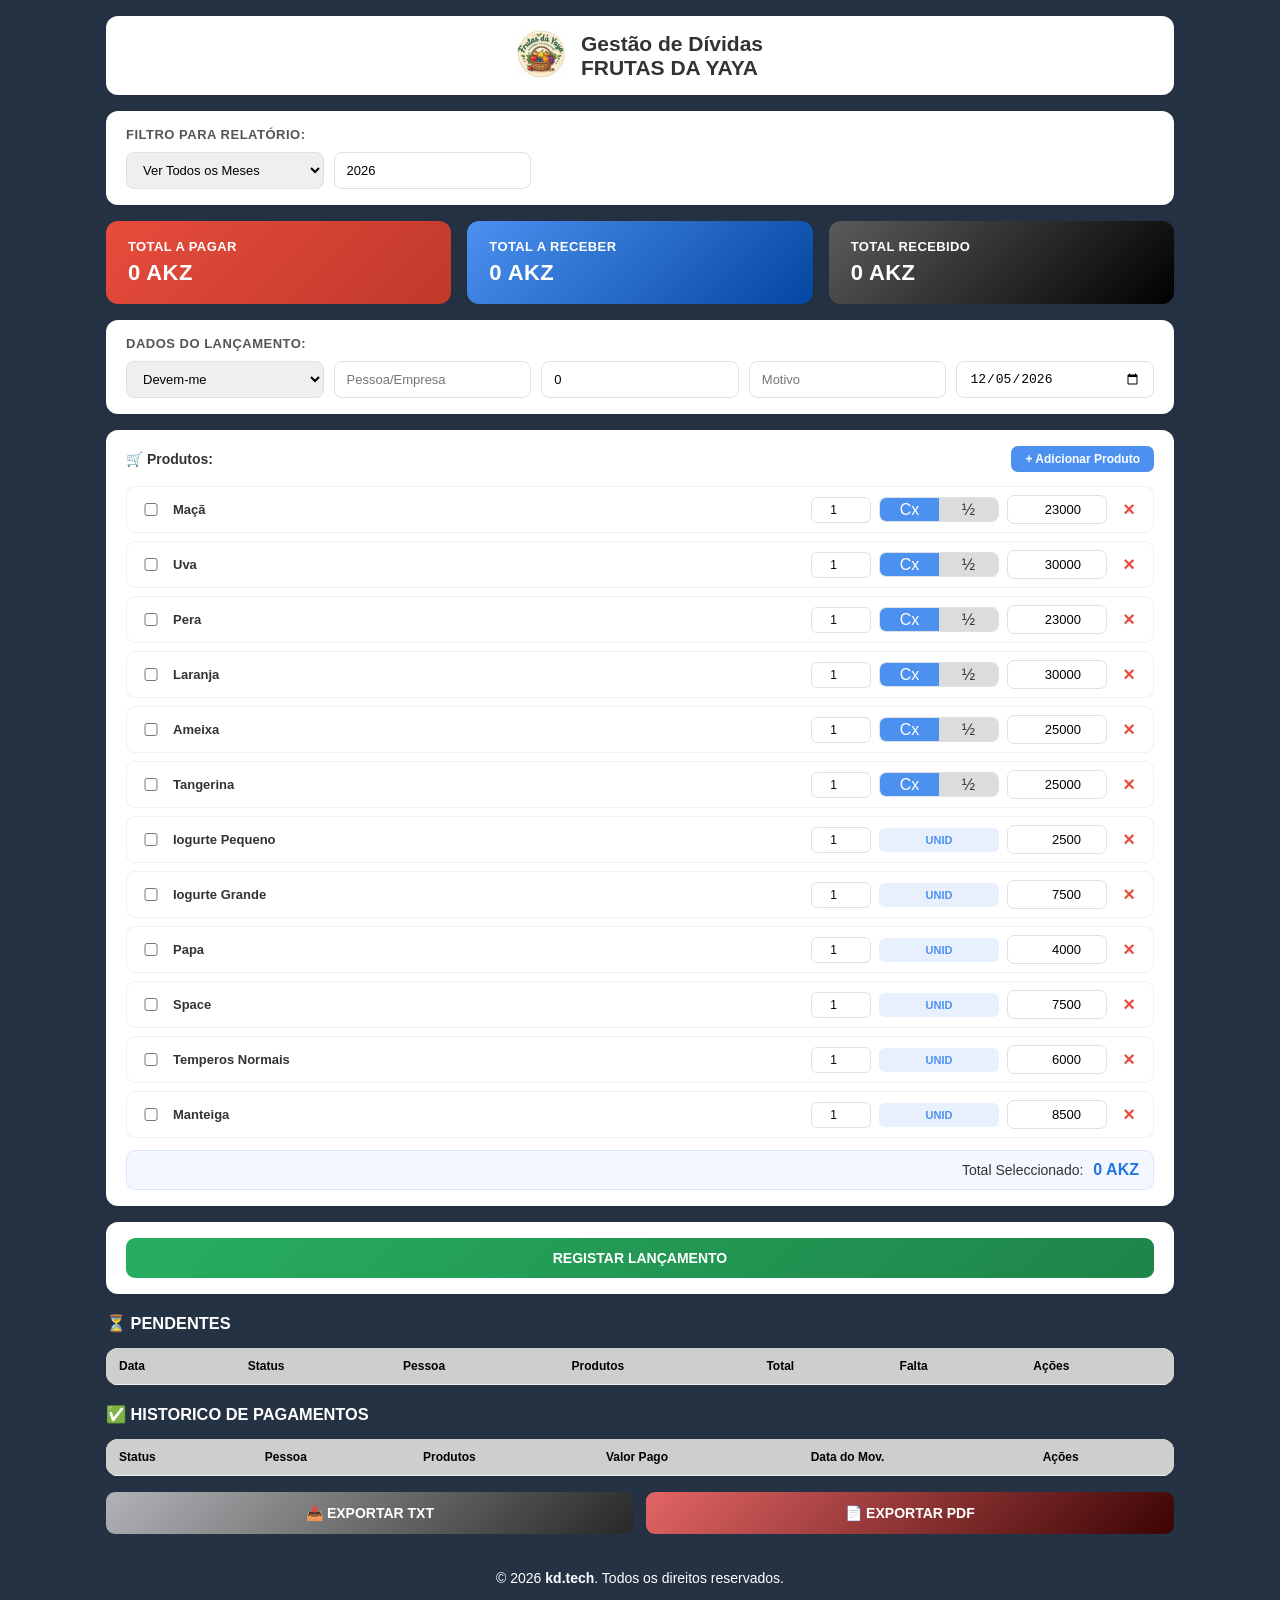
<file: index.html>
<!DOCTYPE html>
<html lang="pt">
<head>
    <meta charset="UTF-8">
    <meta name="viewport" content="width=device-width, initial-scale=1.0">
    <title>Gestão Financeira Yaya</title>
    <link rel="shortcut icon" href="favicon.ico" type="image/x-icon">
    <link rel="stylesheet" href="style.css">
</head>
<body>

<div class="container" id="printArea">
    <header class="header-app">
        <div class="logo-area"><img src="logo-yaya.png" alt="Logo Yaya"></div>
        <h2 style="margin:0;">Gestão de Dívidas<br>FRUTAS DA YAYA</h2>
    </header>

    <div class="section">
        <strong>Filtro Para Relatório:</strong>
        <div class="grid-form">
            <select id="filtroMes" onchange="atualizarInterface()">
                <option value="todos">Ver Todos os Meses</option>
                <option value="01">Janeiro</option><option value="02">Fevereiro</option>
                <option value="03">Março</option><option value="04">Abril</option>
                <option value="05">Maio</option><option value="06">Junho</option>
                <option value="07">Julho</option><option value="08">Agosto</option>
                <option value="09">Setembro</option><option value="10">Outubro</option>
                <option value="11">Novembro</option><option value="12">Dezembro</option>
            </select>
            <input type="number" id="filtroAno" value="2026" onchange="atualizarInterface()">
        </div>
    </div>

    <div class="dashboard">
        <div class="card devo">Total a Pagar<span id="saldoDevo">0 AKZ</span></div>
        <div class="card receber">Total a Receber<span id="saldoReceber">0 AKZ</span></div>
        <div class="card recebido">Total Recebido<span id="saldoRecebido">0 AKZ</span></div>
    </div>

    <div class="section">
        <strong>Dados do Lançamento:</strong>
        <div class="grid-form">
            <select id="tipo">
                <option value="receber">Devem-me</option>
                <option value="devo">Eu Devo</option>
            </select>
            <input type="text" id="pessoa" placeholder="Pessoa/Empresa">
            <input type="number" id="valorExtra" placeholder="Valor extra (AKZ)" value="0" oninput="recalcularTotal()">
            <input type="text" id="motivo" placeholder="Motivo">
            <input type="date" id="data">
        </div>
    </div>

    <div class="produtos-section">
        <div class="sec-header">
            <strong>🛒 Produtos:</strong>
            <button class="btn-add-produto" onclick="abrirModalNovoProduto()">+ Adicionar Produto</button>
        </div>
        <div class="produtos-lista" id="produtosLista"></div>
        <div class="total-produtos-bar">
            <span>Total Seleccionado:</span>
            <strong id="totalProdutos">0,00 AKZ</strong>
        </div>
    </div>

    <div class="section" style="padding-top:4px;">
        <button 
        class="btn-add" 
        onclick="adicionarRegisto()">REGISTAR LANÇAMENTO  
        </button>
    </div>

    <h3>⏳ PENDENTES</h3>
    <div class="table-wrap">
        <table id="tabelaPendentes">
            <thead>
                <tr>
                    <th>Data</th>
                    <th>Status</th>
                    <th>Pessoa</th>
                    <th>Produtos</th>
                    <th>Total</th>
                    <th>Falta</th>
                    <th>Ações</th>
                </tr>
            </thead>
            <tbody></tbody>
        </table>
    </div>

    <h3>✅ HISTORICO DE PAGAMENTOS</h3>
    <div class="table-wrap">
        <table id="tabelaPagas">
            <thead>
                <tr>
                    <th>Status</th>
                    <th>Pessoa</th>
                    <th>Produtos</th>
                    <th>Valor Pago</th>
                    <th>Data do Mov.</th>
                    <th>Ações</th>
                </tr>
            </thead>
            <tbody></tbody>
        </table>
    </div>

    <div class="export-group">
        <button class="btn-export" onclick="exportarParaTXT()">📥 EXPORTAR TXT</button>
        <button class="btn-export pdf" onclick="window.print()">📄 EXPORTAR PDF</button>
    </div>

    <footer style="text-align: center; color: #ffffff; font-size: 14px; padding: 20px;">
        <p>&copy; 2026 <strong>kd.tech</strong>. Todos os direitos reservados.</p>
    </footer>
</div>

<div class="modal-overlay" id="modalNovoProduto">
    <div class="modal-box">
        <h4>➕ Novo Produto</h4>
        <input type="text" id="novoProdutoNome" placeholder="Nome do produto" style="width:100%; padding:8px; margin-bottom:10px;">
        <select id="novoProdutoTipo" style="width:100%; padding:8px; margin-bottom:10px;">
            <option value="caixa">Caixa</option>
            <option value="unidade">Unidade</option>
        </select>
        <input type="number" id="novoProdutoValor" placeholder="Valor padrão (AKZ)" style="width:100%; padding:8px; margin-bottom:10px;">
        <div style="display:flex; gap:10px;">
            <button onclick="fecharModal()" style="flex:1; padding:8px;">Cancelar</button>
            <button class="btn-add-produto" onclick="confirmarNovoProduto()" style="flex:1;">Adicionar</button>
        </div>
    </div>
</div>

<script>
    let finance_db = JSON.parse(localStorage.getItem('finance_kd_v4')) || [];
    let produtos_db = JSON.parse(localStorage.getItem('produtos_yaya')) || [
        { id: 1, nome: "Maçã",             tipo: "caixa",   valor: 23000 },
        { id: 2, nome: "Uva",              tipo: "caixa",   valor: 30000 },
        { id: 3, nome: "Pera",             tipo: "caixa",   valor: 23000 },
        { id: 4, nome: "Laranja",          tipo: "caixa",   valor: 30000 },
        { id: 5, nome: "Ameixa",           tipo: "caixa",   valor: 25000 },
        { id: 6, nome: "Tangerina",        tipo: "caixa",   valor: 25000 },
        { id: 7, nome: "Iogurte Pequeno",  tipo: "unidade", valor: 2500  },
        { id: 8, nome: "Iogurte Grande",   tipo: "unidade", valor: 7500  },
        { id: 9, nome: "Papa",             tipo: "unidade", valor: 4000  },
        { id:10, nome: "Space",            tipo: "unidade", valor: 7500  },
        { id:11, nome: "Temperos Normais", tipo: "unidade", valor: 6000  },
        { id:12, nome: "Manteiga",         tipo: "unidade", valor: 8500  },
    ];

    document.getElementById('data').valueAsDate = new Date();

    function renderizarProdutos() {
        const lista = document.getElementById('produtosLista');
        lista.innerHTML = '';
        produtos_db.forEach(p => {
            const row = document.createElement('div');
            row.className = 'produto-row';
            row.id = `row-${p.id}`;
            const isCaixa = p.tipo === 'caixa';
            row.innerHTML = `
                <input type="checkbox" id="chk-${p.id}" onchange="onProdutoCheck(${p.id})">
                <span class="produto-nome">${p.nome}</span>
                <input type="number" class="input-qtd" id="qtd-${p.id}" value="1" min="1" oninput="recalcularTotal()">
                ${isCaixa ? `
                    <div class="toggle-caixa">
                        <input type="radio" name="mod-${p.id}" id="inteira-${p.id}" value="1" checked onchange="recalcularTotal()">
                        <label for="inteira-${p.id}">Cx</label>
                        <input type="radio" name="mod-${p.id}" id="meia-${p.id}" value="0.5" onchange="recalcularTotal()">
                        <label for="meia-${p.id}">½</label>
                    </div>
                ` : `<span class="badge-unidade">Unid</span>`}
                <input type="number" class="produto-valor-input" id="val-${p.id}" value="${p.valor}" oninput="recalcularTotal()">
                <button class="btn-rem-produto" onclick="removerProduto(${p.id})">×</button>
            `;
            lista.appendChild(row);
        });
        recalcularTotal();
    }

    function onProdutoCheck(id) {
        const row = document.getElementById(`row-${id}`);
        const chk = document.getElementById(`chk-${id}`);
        chk.checked ? row.classList.add('selecionado') : row.classList.remove('selecionado');
        recalcularTotal();
    }

    function recalcularTotal() {
        let soma = 0;
        produtos_db.forEach(p => {
            const chk = document.getElementById(`chk-${p.id}`);
            if (chk && chk.checked) {
                const qtd = parseFloat(document.getElementById(`qtd-${p.id}`).value) || 0;
                const val = parseFloat(document.getElementById(`val-${p.id}`).value) || 0;
                let mult = 1;
                if (p.tipo === 'caixa') mult = document.getElementById(`meia-${p.id}`).checked ? 0.5 : 1;
                soma += (qtd * (val * mult));
            }
        });
        const extra = parseFloat(document.getElementById('valorExtra').value) || 0;
        const totalFinal = soma + extra;
        document.getElementById('totalProdutos').textContent = formatarKz(totalFinal);
        return totalFinal;
    }

    function adicionarRegisto() {
        const total = recalcularTotal();
        let prodSel = [];
        produtos_db.forEach(p => {
            const chk = document.getElementById(`chk-${p.id}`);
            if (chk && chk.checked) {
                const qtd = document.getElementById(`qtd-${p.id}`).value;
                const tDesc = (p.tipo === 'caixa' && document.getElementById(`meia-${p.id}`).checked) ? "½ Cx" : (p.tipo === 'caixa' ? "Cx" : "Un");
                prodSel.push(`${qtd}${tDesc} ${p.nome}`);
            }
        });
        const mManual = document.getElementById('motivo').value.trim();
        const mConcatenado = prodSel.join(', ') + (mManual ? " | " + mManual : "");

        const item = {
            id: Date.now(),
            tipo: document.getElementById('tipo').value,
            pessoa: document.getElementById('pessoa').value,
            valor: total,
            restante: total,
            data: document.getElementById('data').value,
            motivo: mConcatenado,
            concluido: false,
            isParcela: false
        };

        if (!item.pessoa || total <= 0) return alert("Preencha Pessoa e selecione produtos!");
        finance_db.push(item);
        salvarEDesenhar();
        limparForm();
    }

    // LOGICA DE PAGAMENTO PARCELADO (ESTRUTURA DE REGISTOS INDIVIDUAIS NO HISTÓRICO)
    function realizarPagamento(id) {
        const idx = finance_db.findIndex(i => i.id === id);
        const pendente = finance_db[idx];

        let valorPago = parseFloat(prompt(`Quanto vai pagar de ${pendente.pessoa}?\nFalta: ${formatarKz(pendente.restante)}`, pendente.restante));
        if (isNaN(valorPago) || valorPago <= 0) return;

        let dataPag = prompt("Data do pagamento (AAAA-MM-DD):", new Date().toISOString().split('T')[0]);
        if (!dataPag) return;

        // Criar um novo registo exclusivo para o histórico (Pagamento 1, 2, etc)
        const novoHistorico = {
            id: Date.now() + Math.random(),
            tipo: pendente.tipo,
            pessoa: pendente.pessoa,
            valor: valorPago, // O valor real que saiu da carteira agora
            data: dataPag,
            motivo: pendente.motivo,
            concluido: true,
            isParcela: valorPago < pendente.restante || (pendente.valor !== pendente.restante)
        };

        finance_db.push(novoHistorico);

        // Atualizar ou remover o pendente
        if (valorPago >= pendente.restante) {
            finance_db.splice(idx, 1); // Quitou tudo, remove dos pendentes
        } else {
            pendente.restante -= valorPago; // Abate o valor e continua pendente
        }

        salvarEDesenhar();
    }

    function estornarPagamento(id) {
        const idx = finance_db.findIndex(i => i.id === id);
        const itemH = finance_db[idx];
        if (!confirm("Deseja estornar este registo do histórico? O valor voltará a ser devido.")) return;
        
        // Procura se o pendente original ainda existe para somar o valor de volta
        const pendenteExistente = finance_db.find(p => p.pessoa === itemH.pessoa && p.motivo === itemH.motivo && !p.concluido);

        if (pendenteExistente) {
            pendenteExistente.restante += itemH.valor;
        } else {
            // Se não existir (estava quitado), recria o pendente
            finance_db.push({
                id: Date.now(),
                tipo: itemH.tipo,
                pessoa: itemH.pessoa,
                valor: itemH.valor,
                restante: itemH.valor,
                data: itemH.data,
                motivo: itemH.motivo,
                concluido: false
            });
        }

        finance_db.splice(idx, 1); // Remove o registo do histórico
        salvarEDesenhar();
    }

    function eliminar(id) {
        if(confirm("Apagar permanentemente este registo?")) {
            finance_db = finance_db.filter(i => i.id !== id);
            salvarEDesenhar();
        }
    }

    function atualizarInterface() {
        const mesF = document.getElementById('filtroMes').value;
        const anoF = document.getElementById('filtroAno').value;
        const tPendentes = document.querySelector('#tabelaPendentes tbody');
        const tPagas = document.querySelector('#tabelaPagas tbody');
        tPendentes.innerHTML = ''; tPagas.innerHTML = '';
        let d = 0, r = 0, rr = 0;

        finance_db.forEach(item => {
            const [ano, mes, dia] = item.data.split('-');
            if (mesF === "todos" || (mes === mesF && ano === anoF)) {
                const tr = document.createElement('tr');
                if (!item.concluido) {
                    item.tipo === 'devo' ? d += item.restante : r += item.restante;
                    tr.innerHTML = `<td>${dia}/${mes}</td><td>${item.tipo}</td><td>${item.pessoa}</td><td>${item.motivo}</td><td>${formatarKz(item.valor)}</td><td style="color:red;font-weight:bold">${formatarKz(item.restante)}</td><td><button class="btn-pay" onclick="realizarPagamento(${item.id})">Pagar</button><button class="btn-del" onclick="eliminar(${item.id})">×</button></td>`;
                    tPendentes.appendChild(tr);
                } else {
                    if (item.tipo === 'receber') rr += item.valor;
                    tr.innerHTML = `<td>${item.tipo === 'devo' ? 'Pago' : 'Recebido'}</td><td>${item.pessoa}</td><td>${item.motivo}</td><td>${formatarKz(item.valor)} ${item.isParcela ? '<span class="tag-parcela">Parcela</span>' : ''}</td><td>${dia}/${mes}/${ano}</td><td><button class="btn-del estornar" onclick="estornarPagamento(${item.id})">Estornar</button><button class="btn-del" onclick="eliminar(${item.id})">×</button></td>`;
                    tPagas.appendChild(tr);
                }
            }
        });
        document.getElementById('saldoDevo').innerText = formatarKz(d);
        document.getElementById('saldoReceber').innerText = formatarKz(r);
        document.getElementById('saldoRecebido').innerText = formatarKz(rr);
    }

    function formatarKz(n) { return n.toLocaleString('pt-AO') + " AKZ"; }
    function salvarEDesenhar() { localStorage.setItem('finance_kd_v4', JSON.stringify(finance_db)); atualizarInterface(); }
    function limparForm() { document.getElementById('pessoa').value = ''; document.getElementById('valorExtra').value = 0; document.getElementById('motivo').value = ''; renderizarProdutos(); }
    function removerProduto(id) { produtos_db = produtos_db.filter(p => p.id !== id); localStorage.setItem('produtos_yaya', JSON.stringify(produtos_db)); renderizarProdutos(); }
    function abrirModalNovoProduto() { document.getElementById('modalNovoProduto').classList.add('aberto'); }
    function fecharModal() { document.getElementById('modalNovoProduto').classList.remove('aberto'); }
    function confirmarNovoProduto() {
        const n = document.getElementById('novoProdutoNome').value;
        const t = document.getElementById('novoProdutoTipo').value;
        const v = parseFloat(document.getElementById('novoProdutoValor').value);
        if(n && v) {
            produtos_db.push({id: Date.now(), nome: n, tipo: t, valor: v});
            localStorage.setItem('produtos_yaya', JSON.stringify(produtos_db));
            renderizarProdutos(); fecharModal();
        }
    }
    function exportarParaTXT() {
        let content = "=== RELATORIO FINANCEIRO YAYA ===\n\n";
        finance_db.forEach(i => content += `${i.data} | ${i.pessoa} | ${i.motivo} | ${i.valor} AKZ\n`);
        const blob = new Blob([content], {type: "text/plain"});
        const a = document.createElement("a");
        a.href = URL.createObjectURL(blob);
        a.download = "relatorio_yaya.txt"; a.click();
    }

    renderizarProdutos();
    atualizarInterface();
    </script>
    </body>
</html>
</file>
<file: style.css>
/* RESET GLOBAL */
* {
    box-sizing: border-box; /* Inclui padding e border no cálculo do tamanho */
    margin: 0; /* Remove margens padrão */
    padding: 0; /* Remove espaçamentos padrão */
}

/* CONFIGURAÇÕES GERAIS DO BODY */
body {
    font-family: 'Segoe UI', Tahoma, Geneva, Verdana, sans-serif; /* Fonte padrão */
    background: #253244; /* Cor de fundo da aplicação */
    color: #333; /* Cor padrão do texto */
    font-size: 14px; /* Tamanho base da fonte */
}

/* CONTAINER PRINCIPAL */
.container {
    max-width: 1100px; /* Largura máxima */
    margin: 0 auto; /* Centraliza horizontalmente */
    padding: 16px; /* Espaçamento interno */
}

/* HEADER */
.header-app {
    display: flex; /* Layout flexível */
    align-items: center; /* Alinha verticalmente */
    justify-content: center; /* Centraliza horizontalmente */
    gap: 16px; /* Espaço entre elementos */
    background: #fff; /* Fundo branco */
    border-radius: 12px; /* Bordas arredondadas */
    padding: 14px 20px; /* Espaçamento interno */
    margin-bottom: 16px; /* Espaço abaixo */
    box-shadow: 0 2px 8px rgba(0,0,0,0.08); /* Sombra leve */
}

/* LOGO */
.logo-area img {
    height: 48px; /* Altura da imagem */
}

/* SEÇÕES PADRÃO */
.section {
    background: #fff; /* Fundo branco */
    border-radius: 12px; /* Bordas arredondadas */
    padding: 16px 20px; /* Espaçamento interno */
    margin-bottom: 16px; /* Espaço inferior */
    box-shadow: 0 2px 8px rgba(0,0,0,0.07); /* Sombra */
}

/* TÍTULO DAS SEÇÕES */
.section strong {
    display: block; /* Ocupa linha inteira */
    margin-bottom: 10px; /* Espaço abaixo */
    font-size: 13px; /* Tamanho do texto */
    color: #555; /* Cor do texto */
    text-transform: uppercase; /* Letras maiúsculas */
    letter-spacing: .5px; /* Espaçamento entre letras */
}

/* GRID DO FORMULÁRIO */
.grid-form {
    display: grid; /* Layout em grid */
    grid-template-columns: repeat(auto-fill, minmax(180px, 1fr)); /* Responsivo */
    gap: 10px; /* Espaçamento entre campos */
}

/* INPUTS E SELECTS */
.grid-form input,
.grid-form select {
    padding: 9px 12px; /* Espaçamento interno */
    border: 1.5px solid #dde1e7; /* Borda */
    border-radius: 8px; /* Bordas arredondadas */
    font-size: 13px; /* Tamanho da fonte */
    outline: none; /* Remove outline padrão */
    transition: border-color .2s; /* Animação suave */
    width: 100%; /* Ocupa toda largura */
}

/* FOCO DOS INPUTS */
.grid-form input:focus,
.grid-form select:focus {
    border-color: #4c91f0; /* Cor ao focar */
}

/* DASHBOARD */
.dashboard {
    display: grid;
    grid-template-columns: repeat(3, 1fr); /* 3 colunas */
    gap: 16px;
    margin-bottom: 16px;
}

/* CARDS */
.card {
    border-radius: 12px;
    padding: 18px 22px;
    display: flex;
    flex-direction: column;
    gap: 6px;
    font-size: 13px;
    font-weight: 600;
    text-transform: uppercase;
    letter-spacing: .4px;
    box-shadow: 0 2px 8px rgba(0,0,0,0.08);
    color: #fff;
}

/* VALOR DENTRO DO CARD */
.card span {
    font-size: 22px;
    font-weight: 700;
}

/* CARD - DÍVIDA */
.card.devo {
    background: linear-gradient(135deg, #e74c3c, #c0392b);
}

/* CARD - RECEBER */
.card.receber {
    background: linear-gradient(135deg, #4c91f0, #0446a1);
}

/* CARD - TOTAL RECEBIDO */
.card.recebido {
    background: linear-gradient(135deg, #5c5b5b, #000000);
}

/* SEÇÃO DE PRODUTOS */
.produtos-section {
    background: #fff;
    border-radius: 12px;
    padding: 16px 20px;
    margin-bottom: 16px;
    box-shadow: 0 2px 8px rgba(0,0,0,0.07);
}

/* HEADER DA SEÇÃO DE PRODUTOS */
.produtos-section .sec-header {
    display: flex;
    align-items: center;
    justify-content: space-between;
    margin-bottom: 14px;
    flex-wrap: wrap;
    gap: 8px;
}

/* BOTÃO ADICIONAR PRODUTO */
.btn-add-produto {
    background: #4c91f0;
    color: #fff;
    border: none;
    border-radius: 7px;
    padding: 6px 14px;
    font-size: 12px;
    cursor: pointer;
    font-weight: 600;
    transition: background .2s;
}

/* LISTA DE PRODUTOS */
.produtos-lista {
    display: flex;
    flex-direction: column;
    gap: 8px;
}

/* LINHA DE PRODUTO */
.produto-row {
    display: grid;
    grid-template-columns: 28px 1.5fr 60px 120px 100px 28px;
    align-items: center;
    gap: 8px;
    padding: 8px 10px;
    border: 1.5px solid #eef0f4;
    border-radius: 9px;
    transition: background .15s, border-color .15s;
}

/* PRODUTO SELECIONADO */
.produto-row.selecionado {
    background: #eef6ff;
    border-color: #b0d0f8;
}

/* NOME DO PRODUTO */
.produto-nome {
    font-weight: 600;
    font-size: 13px;
}

/* INPUT DE QUANTIDADE */
.input-qtd {
    width: 100%;
    padding: 5px;
    border: 1.5px solid #dde1e7;
    border-radius: 6px;
    text-align: center;
    font-size: 12px;
}

/* TOGGLE (UNIDADE / CAIXA) */
.toggle-caixa {
    display: flex;
    border: 1.5px solid #dde1e7;
    border-radius: 7px;
    overflow: hidden;
    font-size: 12px;
}

/* LABEL DO TOGGLE */
.toggle-caixa label {
    flex: 1;
    text-align: center;
    padding: 2.5px 0;
    cursor: pointer;
    background: #dcdcdd;
    font-size: 16px;
    transition: background .15s, color .15s;
    white-space: nowrap;
    user-select: none;
}

/* ESCONDE RADIO */
.toggle-caixa input[type="radio"] {
    display: none;
}

/* RADIO SELECIONADO */
.toggle-caixa input[type="radio"]:checked + label {
    background: #4c91f0;
    color: #fff;
    /* font-weight: 700; */
}

/* BADGE DE UNIDADE */
.badge-unidade {
    font-size: 11px;
    background: #e8f0fe;
    color: #4c91f0;
    padding: 6px 10px;
    border-radius: 6px;
    font-weight: 700;
    text-transform: uppercase;
    text-align: center;
}

/* INPUT DE VALOR */
.produto-valor-input {
    padding: 6px 10px;
    border: 1.5px solid #dde1e7;
    border-radius: 7px;
    font-size: 13px;
    text-align: right;
    width: 100%;
    outline: none;
}

/* BOTÃO REMOVER PRODUTO */
.btn-rem-produto {
    background: none;
    border: none;
    color: #E74C3C;
    font-size: 20px;
    cursor: pointer;
    font-weight: bold;
}

/* TOTAL DOS PRODUTOS */
.total-produtos-bar {
    margin-top: 12px;
    display: flex;
    justify-content: flex-end;
    align-items: center;
    gap: 10px;
    padding: 10px 14px;
    background: #f4f7ff;
    border-radius: 9px;
    border: 1.5px solid #dbe5fd;
}

/* TEXTO DO TOTAL */
.total-produtos-bar strong {
    font-size: 16px;
    color: #2176e0;
}

/* BOTÃO PRINCIPAL */
.btn-add {
    margin-top: 12px;
    width: 100%;
    padding: 12px;
    background: linear-gradient(135deg, #27ae60, #1e8449);
    color: #fff;
    border: none;
    border-radius: 9px;
    font-size: 14px;
    font-weight: 700;
    cursor: pointer;
}

/* GRUPO DE EXPORTAÇÃO */
.export-group {
    display: grid;
    grid-template-columns: 1fr 1fr;
    gap: 12px;
    margin: 16px 0;
}

/* BOTÃO EXPORTAR */
.btn-export {
    padding: 13px;
    background: linear-gradient(135deg, #b1b3b6, #262727);
    color: #fff;
    border: none;
    border-radius: 9px;
    font-size: 14px;
    font-weight: 700;
    cursor: pointer;
}

/* BOTÃO EXPORTAR PDF */
.btn-export.pdf {
    background: linear-gradient(135deg, #e46565, #3b0404);
}

/* TABELA */
.table-wrap {
    background: #fff;
    border-radius: 12px;
    overflow-x: auto;
    box-shadow: 0 2px 8px rgba(0,0,0,0.07);
    margin-bottom: 10px;
}

/* CONFIGURAÇÃO DA TABELA */
table {
    width: 100%;
    border-collapse: collapse;
}

/* CABEÇALHO */
th {
    background: #cfcece;
    padding: 11px 13px;
    text-align: left;
    color: #020202;
    border-bottom: 1.5px solid #eee;
    font-size: 12px;
}

/* CÉLULAS */
td {
    padding: 10px 13px;
    border-bottom: 1px solid #f0f0f0;
    font-size: 13px;
}

h3 {
    margin-top: 20px;
    margin-bottom: 15px;
    color: #fff;
}

/* BOTÕES DE AÇÃO */
.btn-pay,
.btn-del {
    border: none;
    border-radius: 6px;
    padding: 5px 11px;
    cursor: pointer;
    color: #fff;
    font-size: 12px;
    margin-right: 5px;
    width: 70px;
    margin: 3px;
}

/* PAGAR */
.btn-pay {
    background: #27ae60;
}

/* DELETAR */
.btn-del {
    background: #e74c3c;   
}

/* ESTORNAR */
.btn-del.estornar {
    background: #27ae60;
}

/* TAG DE PARCELA */
.tag-parcela {
    background: #fff3cd;
    color: #856404;
    padding: 2px 6px;
    border-radius: 4px;
    font-size: 10px;
    font-weight: bold;
    margin-left: 5px;
    text-transform: uppercase;
}

/* RESPONSIVO MOBILE */
@media (max-width: 600px) {

    h3 {
        font-size: 14px;
    }

    .dashboard {
        grid-template-columns: 1fr; /* 1 coluna */
    }

    /* .badge-unidade {
        padding: 6px 10px; 
    } */

    .produto-row {
        display: grid;
        grid-template-columns: 60px 1fr 1fr 30px;
        grid-template-rows: auto auto;
        gap: 12px 8px;
        padding: 15px;
        align-items: center;
    }

    .produto-row input[type="checkbox"] {
        grid-column: 1;
        grid-row: 1;
        justify-self: start;
    }

    .produto-row .produto-nome {
        grid-column: 2 / span 3;
        grid-row: 1;
        text-align: left;
        font-size: 14px;
        margin-left: -45px;
    }

    .produto-row .input-qtd {
        grid-row: 2;
        grid-column: 1;
    }

    .produto-row .toggle-caixa,
    .produto-row .badge-unidade {
        grid-row: 2;
        grid-column: 2;
    }

    .produto-row .produto-valor-input {
        grid-row: 2;
        grid-column: 3;
    }

    .produto-row .btn-rem-produto {
        grid-row: 2;
        grid-column: 4;
    }

    .input-qtd,
    .produto-valor-input,
    .toggle-caixa,
    .badge-unidade {
        border-radius: 20px;
        height: 35px;
        display: flex;
        align-items: center;
        justify-content: center;
    }
}

/* MODAL (POPUP) */
.modal-overlay {
    display: none;
    position: fixed;
    inset: 0;
    background: rgba(0,0,0,.45);
    z-index: 999;
    align-items: center;
    justify-content: center;
}

/* MODAL ATIVO */
.modal-overlay.aberto {
    display: flex;
}

/* CAIXA DO MODAL */
.modal-box {
    background: #fff;
    border-radius: 14px;
    padding: 24px;
    width: 340px;
}

/* IMPRESSÃO */
@media print {

    /* ESCONDE ELEMENTOS NA IMPRESSÃO */
    .btn-add,
    .btn-export,
    .produtos-section,
    .section,
    .header-app,
    .btn-add-produto,
    th:last-child,
    td:last-child {
        display: none !important;
    }

    body {
        background: white;
    }

    .container {
        max-width: 100%;
    }

    h3 {
        margin-top: 30px;
        border-bottom: 2px solid #333;
        padding-bottom: 5px;
    }
}
</file>
